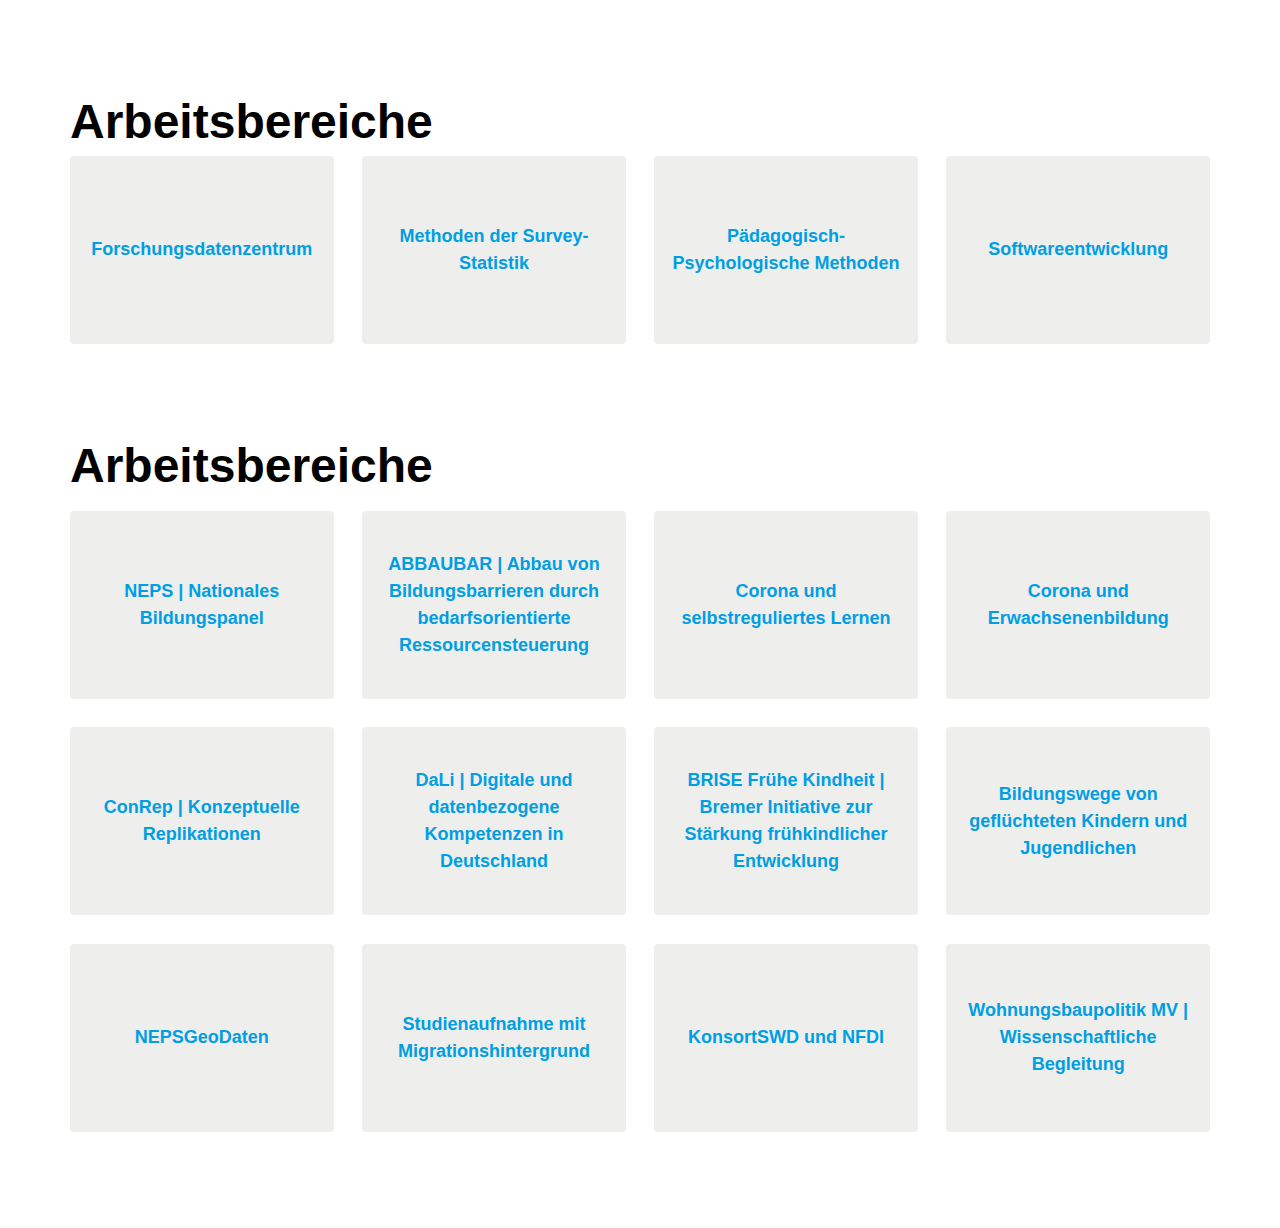
<file: index.html>
<!DOCTYPE html>
<html lang="en">
<head>
    <meta charset="UTF-8">
    <meta http-equiv="X-UA-Compatible" content="IE=edge">
    <meta name="viewport" content="width=device-width, initial-scale=1.0">
    <title>Document</title>
    <link rel="stylesheet" href="portal.css">
</head>
<body class="container--small">
    <h2 class="h2-black mt-content">Arbeitsbereiche</h2>
    <div class="mb-content">
        <div class="grid grid--4">
                <a href="https://relaunch.lifbi.de/de-de/Start/Institut/Organisation/Abteilung-3/Forschungsdatenzentrum" target="_self">
                    <div class="card-standard">
                        Forschungsdatenzentrum
                    </div>
                </a>
                <a href="https://relaunch.lifbi.de/de-de/Start/Institut/Organisation/Abteilung-3/Methoden-der-Survey-Statistik" target="_self">
                    <div class="card-standard">
                        Methoden der Survey-Statistik
                    </div>
                </a>
                <a href="https://relaunch.lifbi.de/de-de/Start/Institut/Organisation/Abteilung-3/Pädagogisch-Psychologische-Methoden" target="_self">
                    <div class="card-standard">
                        Pädagogisch-Psychologische Methoden
                    </div>
                </a>
                <a href="https://relaunch.lifbi.de/de-de/Start/Institut/Organisation/Abteilung-3/Softwareentwicklung" target="_self">
                    <div class="card-standard">
                        Softwareentwicklung
                    </div>
                </a>
        </div>
    </div>

    <h2 class="h2-black mb-element">Arbeitsbereiche</h2>

        <div class="grid grid--4 mb-content">
            
            <a class="card-standard"  href="https://relaunch.lifbi.de/de-de/Start/Forschung/Großprojekte/NEPS-Nationales-Bildungspanel" data-2sxc-tagtoolbar="true" sxc-toolbar-hover="" data-tagtoolbar="1448-1448-0">
            
                <div> 
                    <span>NEPS</span>
                    <span> | </span>
                    <span>Nationales Bildungspanel</span>
                </div>
                
            </a>
            <a class="card-standard"  href="https://relaunch.lifbi.de/de-de/Start/Forschung/Projekte/ABBAUBAR" data-2sxc-tagtoolbar="true" sxc-toolbar-hover="" data-tagtoolbar="1448-1448-1">
            
                <div> 
                    <span>ABBAUBAR</span>
                    <span> | </span>
                    <span>Abbau von Bildungsbarrieren durch bedarfsorientierte Ressourcensteuerung</span>
                </div>
                
            </a>
            <a class="card-standard"  href="https://relaunch.lifbi.de/de-de/Start/Forschung/Projekte/Corona-und-selbstreguliertes-Lernen" data-2sxc-tagtoolbar="true" sxc-toolbar-hover="" data-tagtoolbar="1448-1448-2">
            
                <div> 
                    <span>Corona und selbstreguliertes Lernen</span>
                </div>
                
            </a>
            <a class="card-standard"  href="https://relaunch.lifbi.de/de-de/Start/Forschung/Projekte/Corona-und-Erwachsenenbildung" data-2sxc-tagtoolbar="true" sxc-toolbar-hover="">
            
                <div> 
                    <span>Corona und Erwachsenenbildung</span>
                </div>
                
            </a>
            <a class="card-standard"  href="https://relaunch.lifbi.de/de-de/Start/Forschung/Projekte/Konzeptuelle-Replikationen" data-2sxc-tagtoolbar="true" sxc-toolbar-hover="">
                <div> 
                    <span>ConRep</span>
                    <span> | </span>
                    <span>Konzeptuelle Replikationen</span>
                </div>
            </a>
            <a class="card-standard"  href="https://relaunch.lifbi.de/de-de/Start/Forschung/Großprojekte/DataLiteracy" data-2sxc-tagtoolbar="true" sxc-toolbar-hover="">
                <div> 
                    <span>DaLi | Digitale und datenbezogene Kompetenzen in Deutschland</span>
                    
                </div>
                
            </a>
            <a class="card-standard"  href="https://relaunch.lifbi.de/de-de/Start/Forschung/Projekte/BRISE-Frühe-Kindheit" data-2sxc-tagtoolbar="true" sxc-toolbar-hover="">
            
                <div> 
                    <span>BRISE Frühe Kindheit</span>
                    <span> | </span>
                    <span>Bremer Initiative zur Stärkung frühkindlicher Entwicklung</span>   
                </div>
                
            </a>
            <a class="card-standard"  href="https://relaunch.lifbi.de/de-de/Start/Forschung/Großprojekte/BildungswegeFlucht" data-2sxc-tagtoolbar="true" sxc-toolbar-hover="">
            
                <div> 
                    <span>Bildungswege von geflüchteten Kindern und Jugendlichen</span> 
                </div>
                
            </a>
            <a class="card-standard"  href="https://relaunch.lifbi.de/de-de/Start/Forschung/Projekte/NEPSGeoDaten" data-2sxc-tagtoolbar="true" sxc-toolbar-hover="">
            
                <div> 
                    <span>NEPSGeoDaten </span> 
                </div>
                
            </a>
            <a class="card-standard"  href="https://relaunch.lifbi.de/de-de/Start/Forschung/Projekte/Studienentscheidung-Migration" data-2sxc-tagtoolbar="true" sxc-toolbar-hover="">
            
                <div> 
                    <span>Studienaufnahme mit Migrationshintergrund </span> 
                </div>
                
            </a>
            <a class="card-standard"  href="https://relaunch.lifbi.de/de-de/Start/Forschung/Projekte/KonsortSWD-und-NFDI" data-2sxc-tagtoolbar="true" sxc-toolbar-hover="">
            
                <div> 
                    <span>KonsortSWD und NFDI</span> 
                </div>
                
            </a>
            <a class="card-standard"  href="https://relaunch.lifbi.de/de-de/Start/Forschung/Projekte/Wohnungsbaupolitik-Mecklenburg-Vorpommern" data-2sxc-tagtoolbar="true" sxc-toolbar-hover="">
            
                <div> 
                    <span>Wohnungsbaupolitik MV</span>
                    <span> | </span>
                    <span>Wissenschaftliche Begleitung</span> 
                </div>
                
            </a>
        </div>
        
</body>
</html>
</file>
